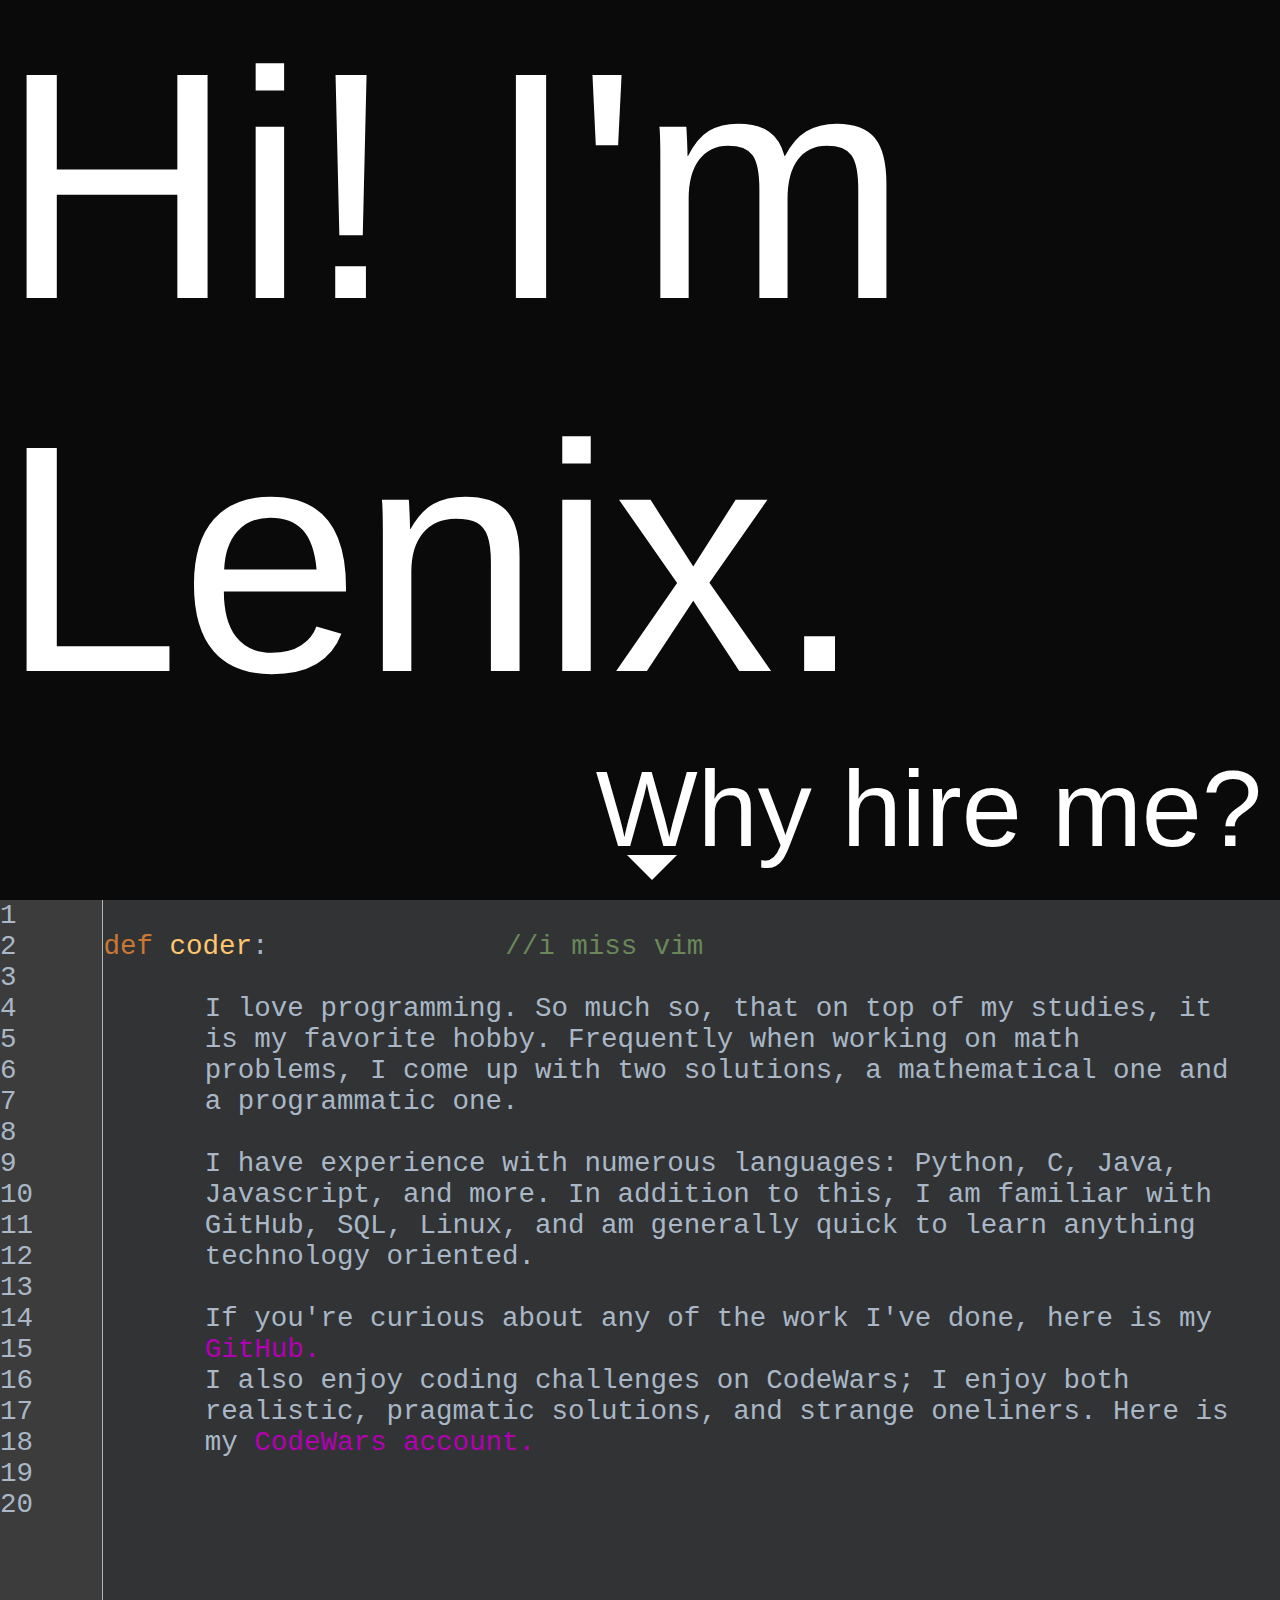
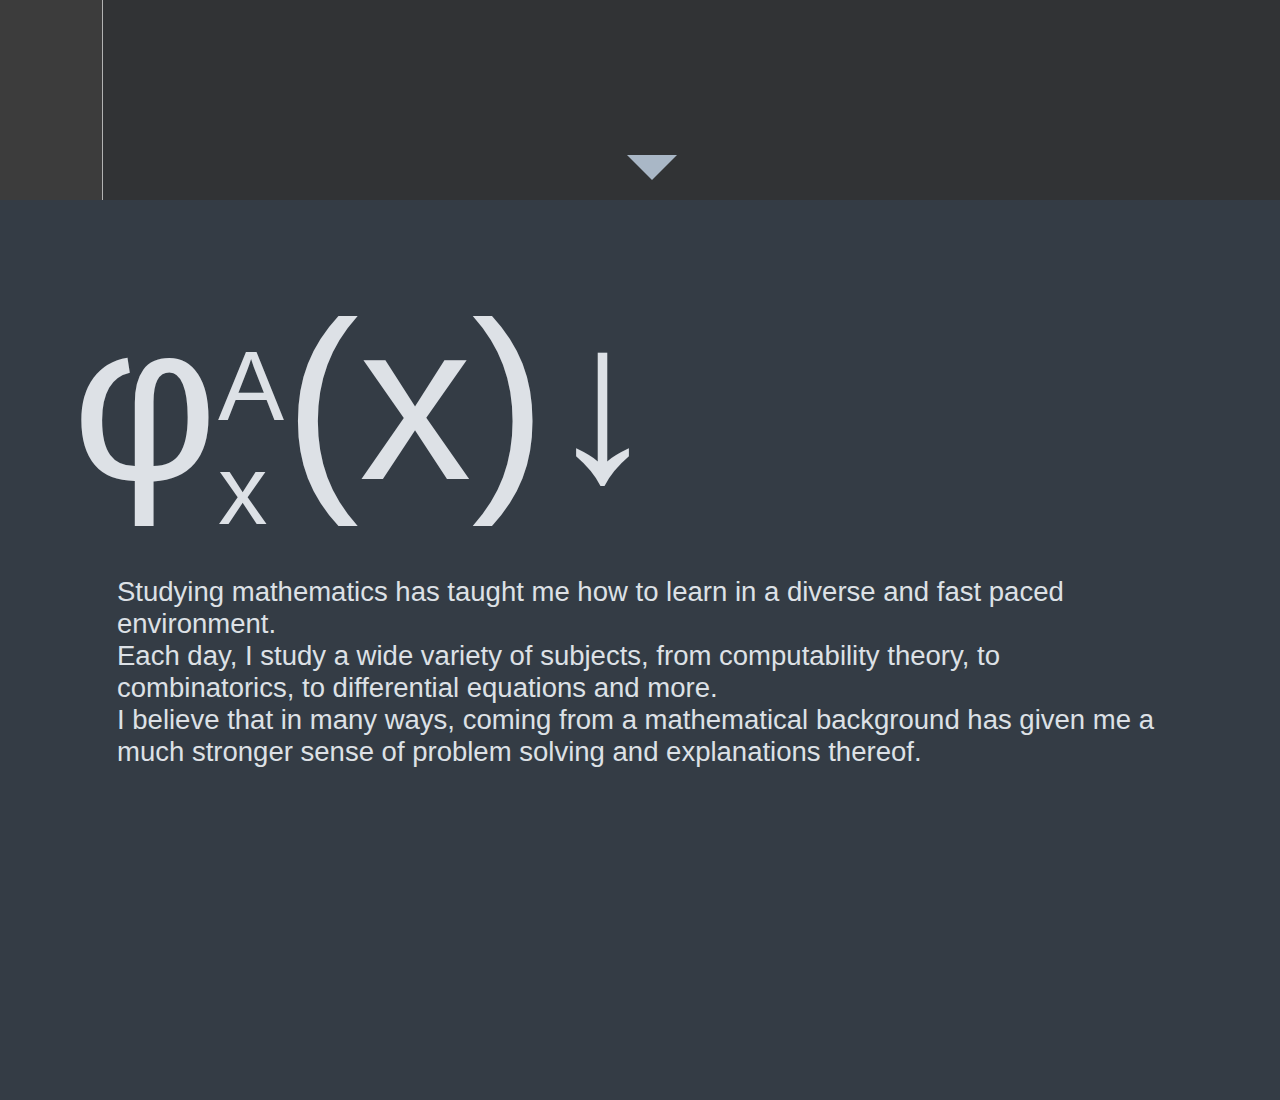
<file: homepage.html>
<!DOCTYPE html>
<html lang="en">
<head>
    <meta charset="UTF-8">
    <title>Lenix Carter</title>
    <link rel="stylesheet" type="text/css" href="homepage.css">
</head>
<body>
    <div class="panels" id="splash">
        <p id="name">Hi! I'm Lenix.</p>
        <p id="pitch">Why hire me?</p>
        <a href="#coder"><div class="arrow-down" id="splash-arrow"></div></a>
    </div>
    <div class="panels" id="coder">
        <div id="line-count"><p> 1<br> 2<br> 3<br> 4<br> 5<br> 6<br> 7<br> 8<br> 9<br>10<br>11<br>12<br>13<br>14<br>15<br>16<br>17<br>18<br>19<br>20<br> </p></div>
        <p><br><span style="color: #CC7832;">def </span><span style="color: #FFC66D">coder</span>: <span style="color: #6A8759;">&emsp;&emsp;&emsp;&emsp;&emsp;&emsp;&emsp;&emsp;//i miss vim</span></p>
        <p id="code-body">
            I love programming. So much so, that on top of my studies, it is my favorite hobby. Frequently when working on math problems, I come up with two solutions, a mathematical one and a programmatic one.<br><br>
            I have experience with numerous languages: Python, C, Java, Javascript, and more.
            In addition to this, I am familiar with GitHub, SQL, Linux, and am generally quick to learn anything technology oriented.<br><br>
            If you're curious about any of the work I've done, here is my <a href="https://github.com/INJURYtoINSULT" target="_blank">GitHub.</a> <br>
            I also enjoy coding challenges on CodeWars; I enjoy both realistic, pragmatic solutions, and strange oneliners. Here is my <a href="https://www.codewars.com/users/LenixC" target="_blank">CodeWars account.</a><br>
        </p>
        <a href="#math"><div class="arrow-down" id="coder-arrow"></div></a>
    </div>
    <div class="panels" id="math">
        <div id="math-body">
            <p id="zerojump">φ<span id="zerosubsup"><sup>A</sup><sub>x</sub></span>(x)↓</p>
            <p id="math-text">Studying mathematics has taught me how to learn in a diverse and fast paced environment. <br>
                Each day, I study a wide variety of subjects, from computability theory, to combinatorics, to differential equations and more. <br>
                I believe that in many ways, coming from a mathematical background has given me a much stronger sense of problem solving and explanations thereof.
            </p>
        </div>
    </div>
</body>
</html>
</file>
<file: homepage.css>
/**** Builtins ****/

a:link {
    color: black;
    text-decoration: none;
}

a:visited {
    color: black;
}

a:hover {
    color: black;
}

a:active {
    color: black;
}

body {
    background-color: #313335;
    overflow-y: scroll;
    overflow-x: hidden;
    padding: 0px;
    margin: 0px;
    font-family: "Trebuchet MS", Helvetica, sans-serif;
}

div {
    padding: 0px;
    margin: 0px;
}

p {
    padding: 0px;
    margin: 0px;
}

/**** Classes ****/

.arrow-down {
    width: 0;
    height: 0;
    border-left: 2vw solid transparent;
    border-right: 2vw solid transparent;
    border-top: 2vw solid #FFFFFF;
}

.arrow-down:hover {
    border-top: 2vw solid #DFDFDF;
}

.center {
    margin-left: auto;
    margin-right: auto;
    width: 100vw;
}

.center-text {
    text-align: center
}

.panels {
    top: 0;
    left: 0;
    height: 100vh;
    width: 100vw;
}

.game-gifs {
    padding: 2vmin;
    float: left;
    max-width: 30%;
}

/**** IDs ****/

#splash {
    background-color: #0A0A0A;
    color: white;
}

#name {
    padding: 0px;
    margin: 0px;
    font-size: 36vmin;
}

#pitch {
    padding: 0px;
    padding-right: 2vmin;
    margin: 0px;
    float: right;
    font-size: 12vmin;
}

#splash-arrow {
    position: absolute;
    top: 95vh;
    left: 49vw;
}

#coder {
    background-color: #313335;
    color: #A9B7C6;
    font-size: 2.15vmax;
    font-family: "Courier New", Courier, monospace;
}

#coder-arrow {
    position: absolute;
    top: 195vh;
    left: 49vw;
    border-top: 2vw solid #A9B7C6;
}

#coder-arrow:hover {
    border-top: 2vw solid #8499AE;
}

#coder a {
    color: #B200B2;
}

#coder a:hover {
    color: #B200B2;
}

#coder a:visited {
    color: #B200B2;
}

#code-body {
  padding-top: 2.4vmax;
  padding-left: 16vmax;
  padding-right: 4vmax;
}

#line-count {
    float: left;
    background-color: #3C3C3C;
    height: 100vh;
    width: 8vw;
    border-right: 1px solid #B3B3B3;
}

#math {
    background-color: #343C45;
    color: #DDE1E6;
}

#math-body {
    padding: 8vmin;
}

#zerojump {
    font-size: 25vmin;
}

#zerosubsup {
    display: inline-block;
}

#zerosubsup sub,
#zerosubsup sup {
    position: relative;
    display: block;
    font-size: 11vmin;
    line-height: .6;
}

#zerosubsup sub {
    top: 5vmin;
}

#math-text {
    font-size: 2.15vmax;
    padding: 5vmin;
}

#math-arrow {
    position: absolute;
    top: 295vh;
    left: 49vw;
    border-top: 2vw solid #DDE1E6;
}

#current-project {
    background-color: #B3B3B3;
    color: #343C45;
}

#curr-proj-title {
    font-size: 3vmax;
    padding: 2vmin;
}

#current-project-body {
    padding: 8vmin;
}

#proj-text {
    font-size: 1.5vmax;
    padding: 2vmin;
}

#gifs {
    padding: 0;
}
</file>
